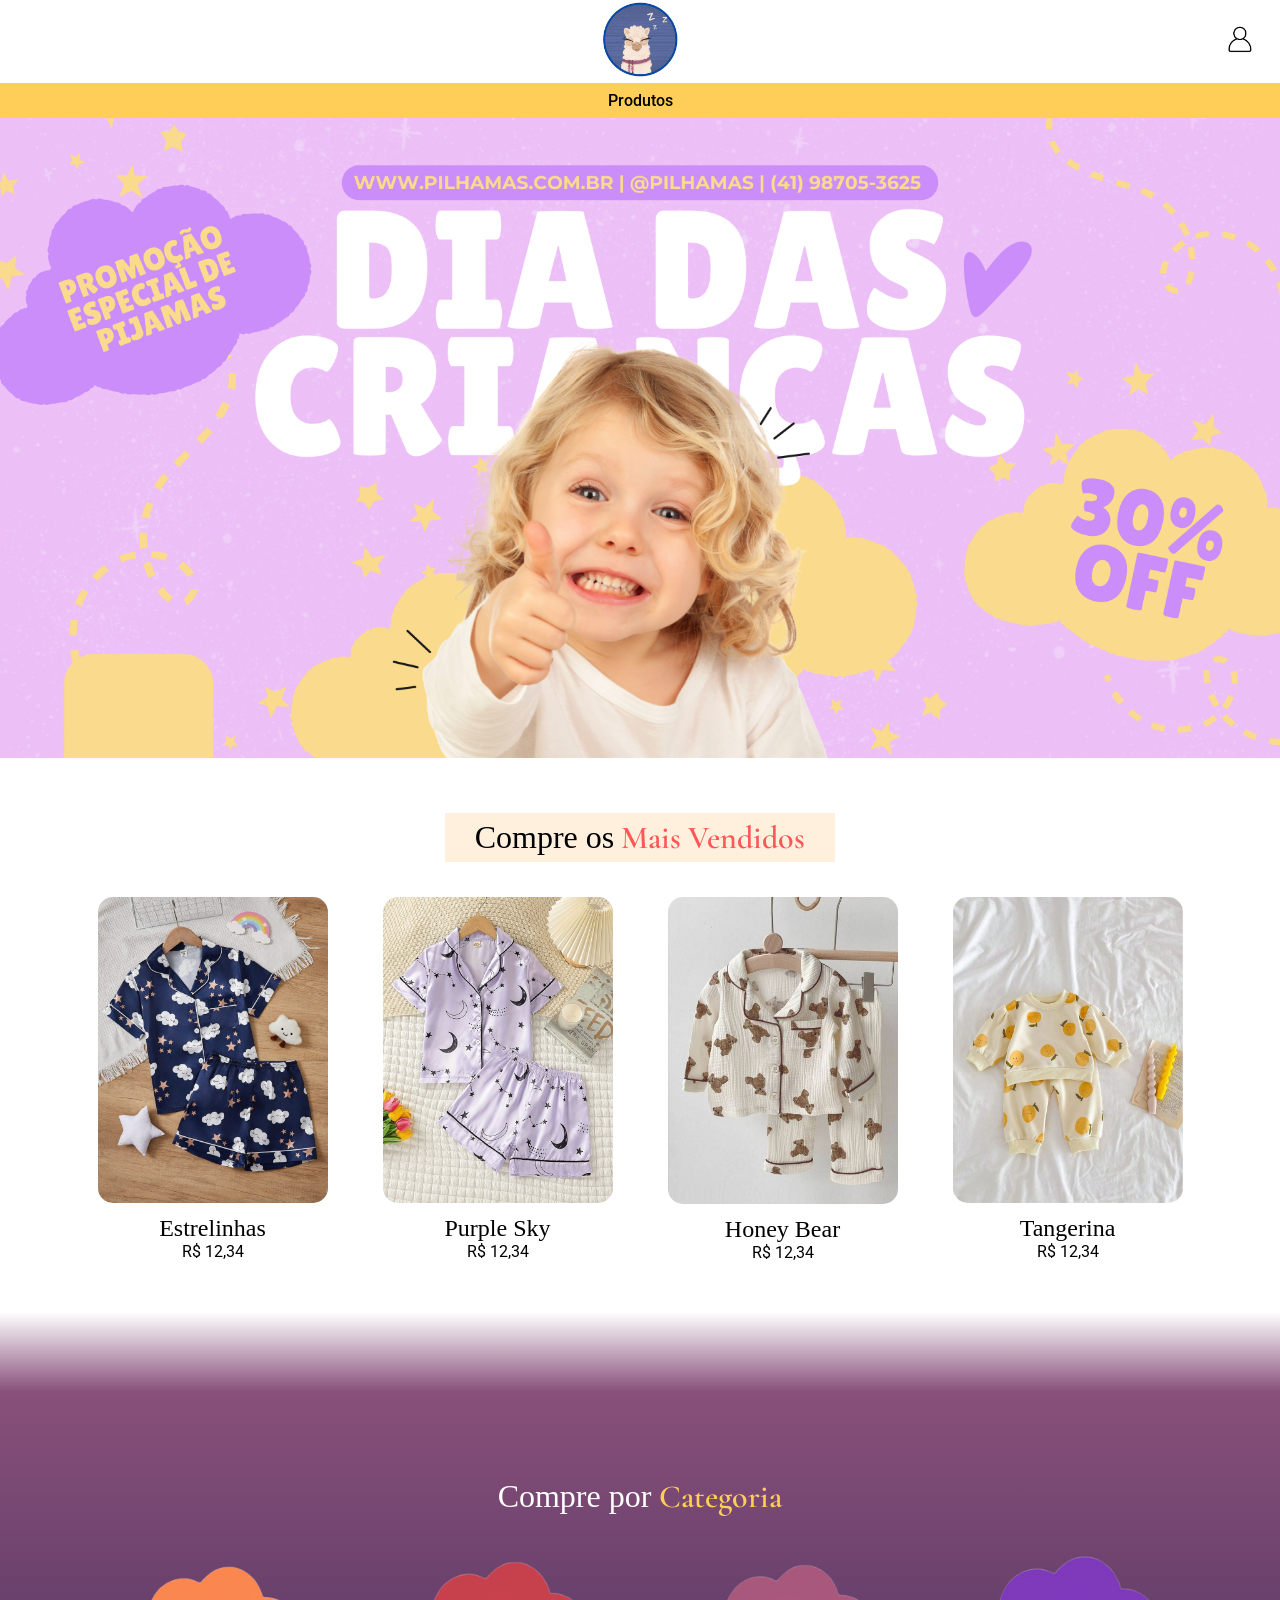
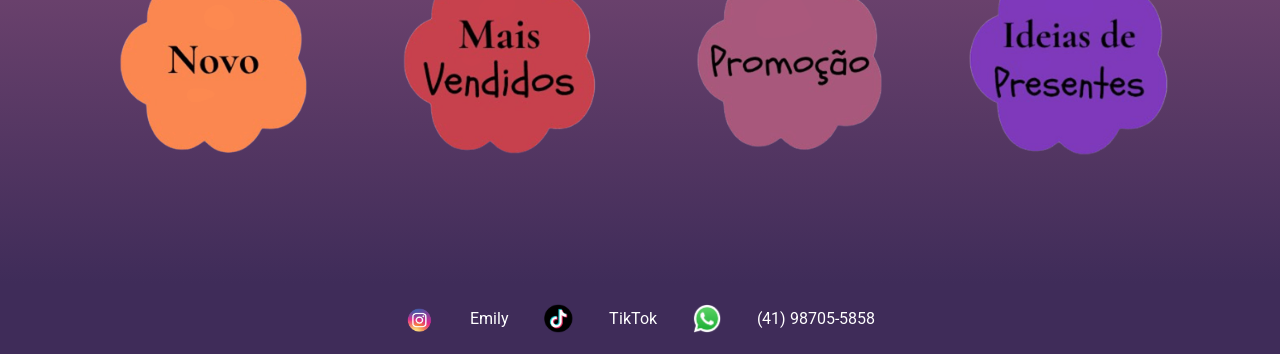
<file: index.html>
<!DOCTYPE html>
<html lang="pt-BR">
<head>
    <meta charset="UTF-8">
    <meta name="viewport" content="width=device-width, initial-scale=1.0">
    <title>Pilhamas</title> <!-- nome da pag-->
    <link rel="stylesheet" href="style.css"> <!-- linkagem com o css-->
    <link rel="preconnect" href="https://fonts.google.com/"> <!-- fonte-->
</head>
<body>
    <header class="header">
        <div class="esquerda"></div> <!-- só para criar um espaço vaizio para usar no display grid-->
        <div class="logo">
            <a href="index.html"><img src="imagens/logo.png" alt="logo"></a><!-- logo principal-->
        </div>
        <div class="icones"> <!-- login-->
            <a href="cadastro.html"><img src="imagens/perfil.png" alt="perfil"></a>
        </div>
    </header>

    <main>
        <nav class="navbar"> <!-- Barra de navegação-->
            <a href="produtos.html">Produtos</a><!-- links para as abas-->
        </nav>
        <div class="banner">
            <img src="imagens/banner30des.png" alt="banner"> <!-- banner-->
        </div>

        <section class="bloco-mais-vendidos">
            <h2 class="compre">Compre os<span class="vendido-categoria"> Mais Vendidos</span></h2> <!-- titulo dos mais vendidos-->

            <div class="sesao"><!-- produtos-->
                <div class="produtos">
                    <img src="pijamas/pi1.jpg" alt="pijama 1">
                    <p class="nome-produto">Estrelinhas</p>
                    <p class="valor-produto">R$ 12,34</p>
                </div>
                <div class="produtos">
                    <img src="pijamas/pi2.jpg" alt="pijama 2">
                    <p class="nome-produto">purple sky</p>
                    <p class="valor-produto">R$ 12,34</p>
                </div>
                <div class="produtos">
                    <img src="pijamas/pi3.jpg" alt="pijama 3">
                    <p class="nome-produto">honey bear</p>
                    <p class="valor-produto">R$ 12,34</p>
                </div>
                <div class="produtos">
                    <img src="pijamas/pi4.jpg" alt="pijama 4">
                    <p class="nome-produto">Tangerina</p>
                    <p class="valor-produto">R$ 12,34</p>
                </div>
            </div>
        </section>
        <div class="branco"></div> <!-- para criar um degrade de branco para roxo-->

        <section class="bloco-categorias"><!-- categorias-->
            <h2 class="comprec">Compre por <span class="vendido-cat">Categoria</span></h2>
            <div class="sesao">
                <div class="produtos">
                    <img src="imagens/categoria/novo.png">
                </div>
                <div class="produtos">
                    <img src="imagens/categoria/mais-vendidos.png">
                </div>
                <div class="produtos">
                    <img src="imagens/categoria/promocao.png">
                </div>
                <div class="produtos">
                    <img src="imagens/categoria/ideias.png">
                </div>
            </div>
        </section>
    </main>

    <footer class="footer">
        <div class="contatos">
            <a href="https://www.instagram.com/0_._aslan_._0//" class="contatos"> <!-- link para direcionamento para a conta do instagram-->
                <img src="imagens/contato/insta.png" alt="Instagram">
                Emily
            </a>
            <a href="https://www.tiktok.com" class="contatos"> <!-- link para direcionamento para a conta do tiktok-->
                <img src="imagens/contato/tiktok.png" alt="TikTok">
                TikTok
            </a>
            <a href="https://wa.me/5541987055858" class="contatos"> <!-- link para direcionamento para a conta do whats -->
                <img src="imagens/contato/whats.png" alt="WhatsApp">
                (41) 98705-5858
            </a>
        </div>
    </footer>
    <script src="script.js"></script>
</body>
</html>
</file>
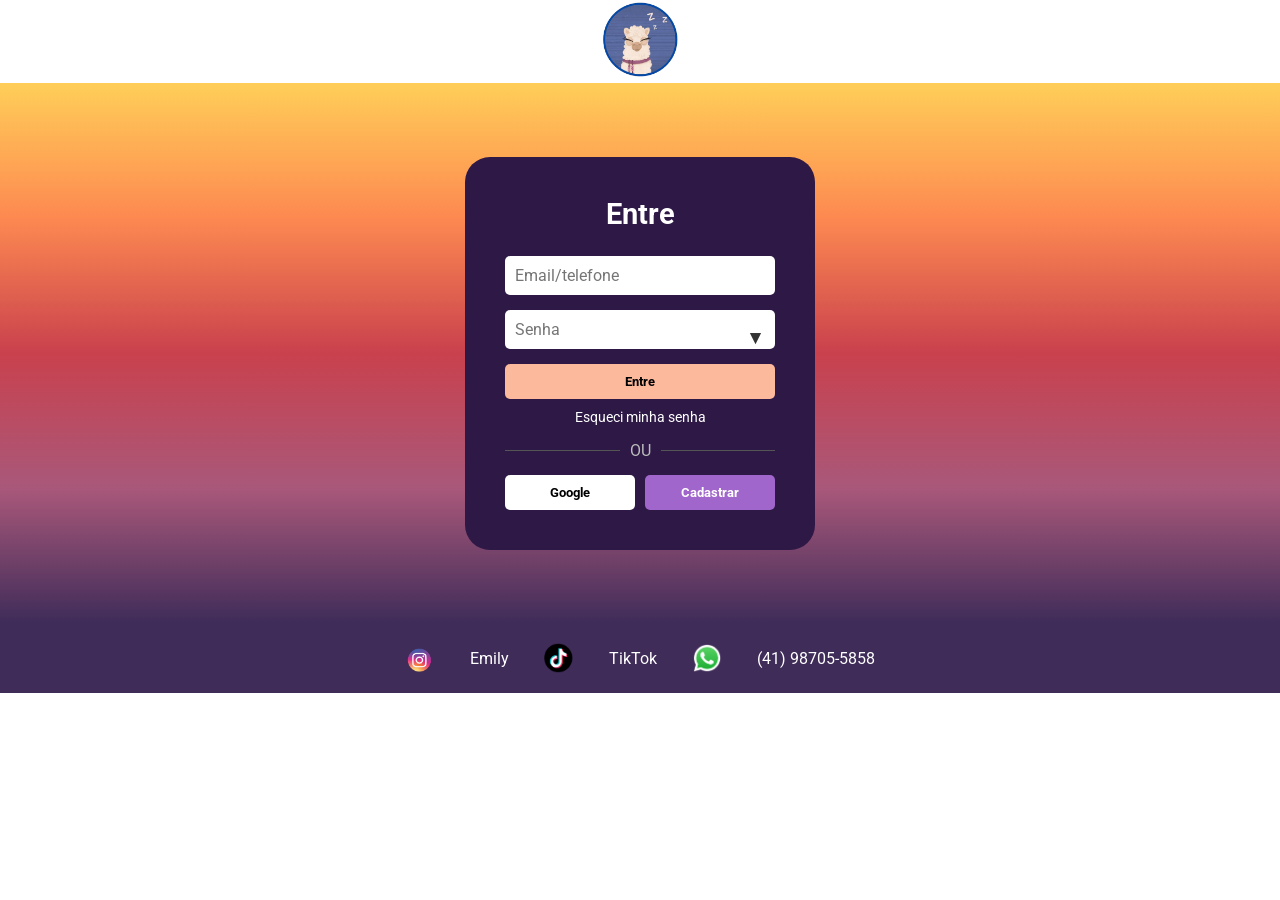
<file: cadastro.html>
<!DOCTYPE html>
<html lang="pr-BR">
<head>
    <meta charset="UTF-8">
    <meta name="viewport" content="width=device-width, initial-scale=1.0">
    <title>Cadastro</title> <!-- nome da pag-->
    <link rel="stylesheet" href="style.css"> <!-- linkagem com o css-->
    <link rel="preconnect" href="https://fonts.google.com/"> <!-- fonte-->
</head>
<body>
    <header class="header">
        <div class="esquerda"></div> <!-- só para criar um espaço vaizio para usar no display grid-->
        <div class="logo">
            <a href="index.html"><img src="imagens/logo.png" alt="logo"></a><!-- logo principal-->
        </div>
        <div class="icones"> <!-- nessa pag é inutil-->
        </div>
    </header>
    <main>
        <section class="login"> <!-- cria o quadrado grande do login (fundo)-->
            <div class="caixa-login"> <!-- cria o quadrado no qual vai ficar o conteúdo dentro-->
                <h2 class="titulo-login">Entre</h2> <!-- titulo principal da página -->
                <form action="#" method="post" class="formulario-login"> <!-- formulários (onde vai colocar a senha e o email)-->
                    <input type="text" name="username" placeholder="Email/telefone" required> <!-- caixa do email e telefone-->
                    <div class="senha">
                        <input type="password" name="password" placeholder="Senha" required><!-- caixa da senha-->
                        <span class="icone-aparecer">&#9660;</span> <!-- icone para mostrar a senha -->
                    </div>
                    <button type="submit" class="botao-login">Entre</button> <!-- botão para enviar os dados (entrar na conta)-->
                    <form action="#" method="post" class="formulario-login" onsubmit="alert('Login enviado!')">

                </form>
                <a href="#" class="esqueci-senha">Esqueci minha senha</a> <!-- link para direcionar na pag de esquecia a senha-->

                <div class="separador">
                    <hr><!--linha horizontal-->
                    <span>OU</span><!--deixa no meio-->
                    <hr> 
                </div>
                <div class="google-login">
                <button class="botao-google"> <!-- botão para logar com a conta do google-->
                    Google
                </button>
                <button class="botao-cadastro">Cadastrar</button><!-- para ir para a pag do cadastro-->
            </div>
            </div>
        </section>
    </main>
    <footer class="footer">
        <div class="contatos">
            <a href="https://www.instagram.com/0_._aslan_._0//" class="contatos"> <!-- link para direcionamento para a conta do instagram-->
                <img src="imagens/contato/insta.png" alt="Instagram">
                Emily
            </a>
            <a href="https://www.tiktok.com" class="contatos"> <!-- link para direcionamento para a conta do tiktok-->
                <img src="imagens/contato/tiktok.png" alt="TikTok">
                TikTok
            </a>
            <a href="https://wa.me/5541987055858" class="contatos"> <!-- link para direcionamento para a conta do whats -->
                <img src="imagens/contato/whats.png" alt="WhatsApp">
                (41) 98705-5858
            </a>
        </div>
    </footer>
    <script src="script.js"></script>
</body>
</html>
</file>
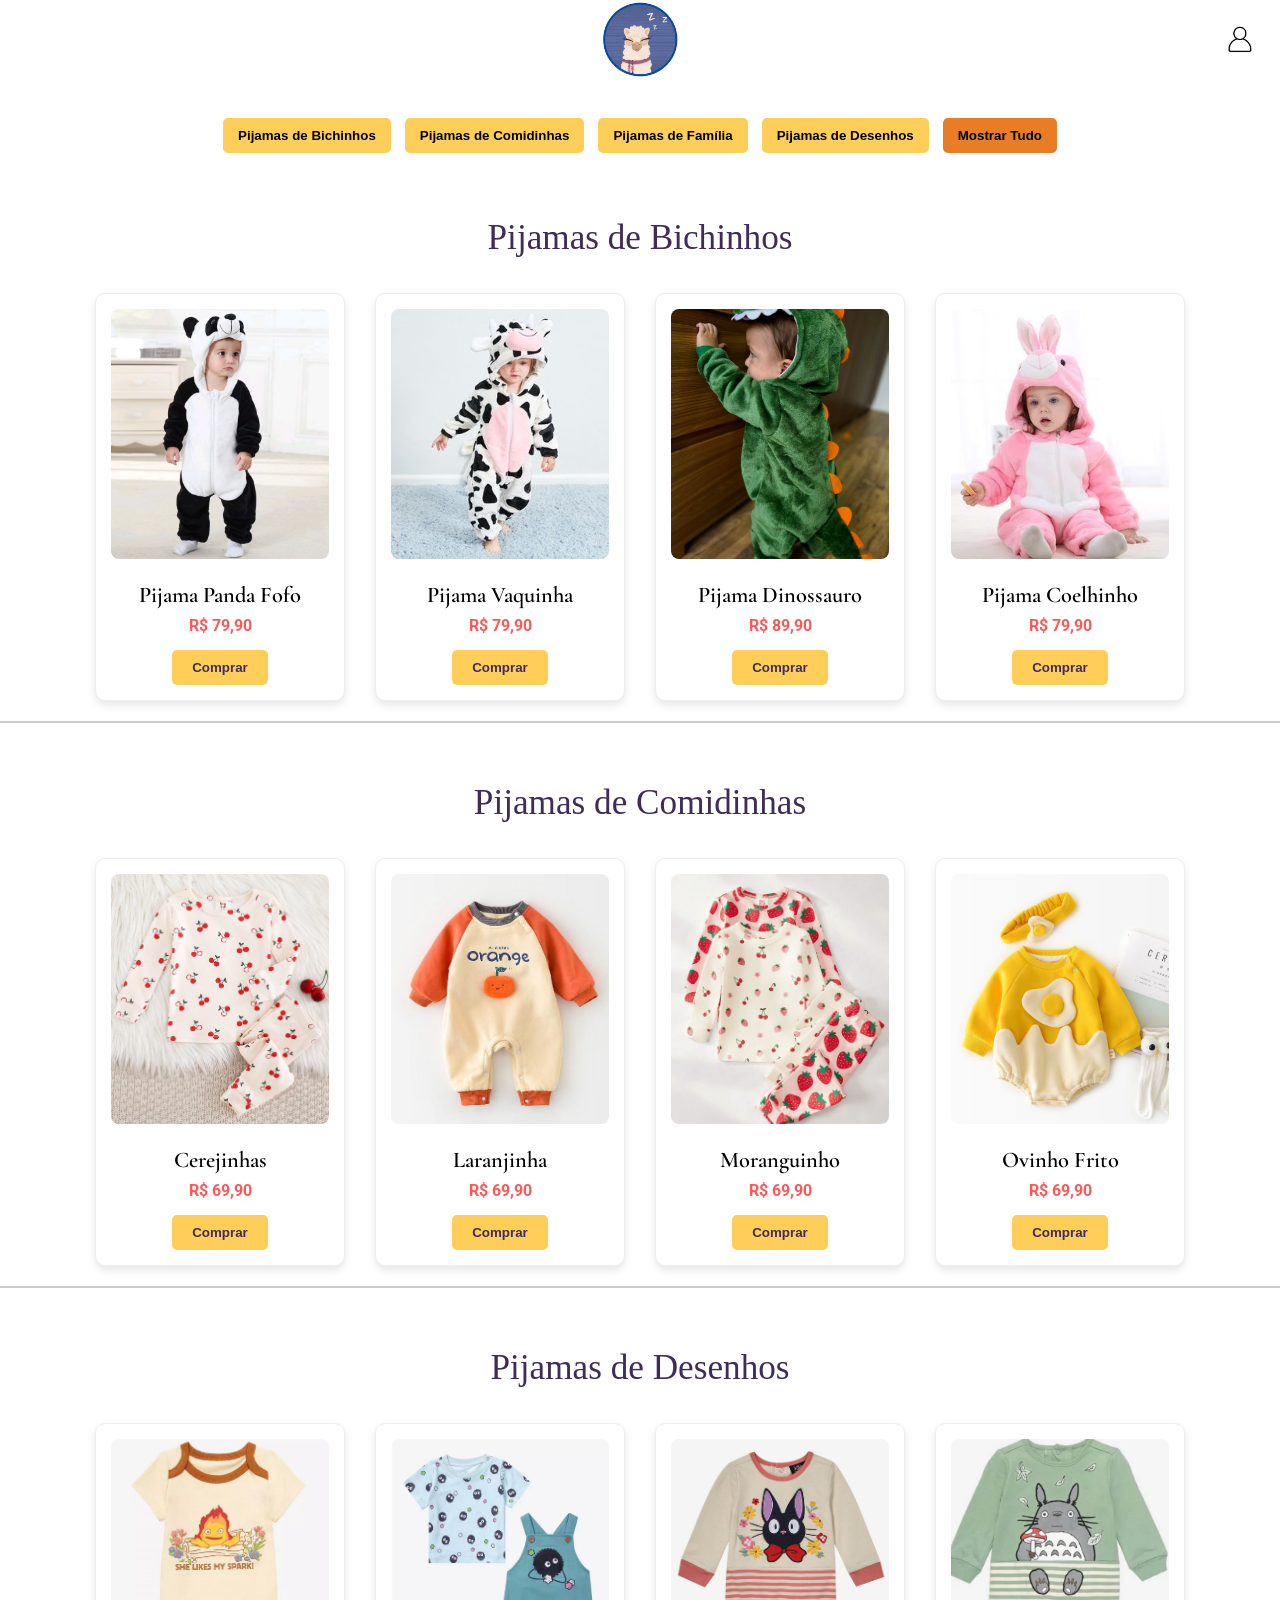
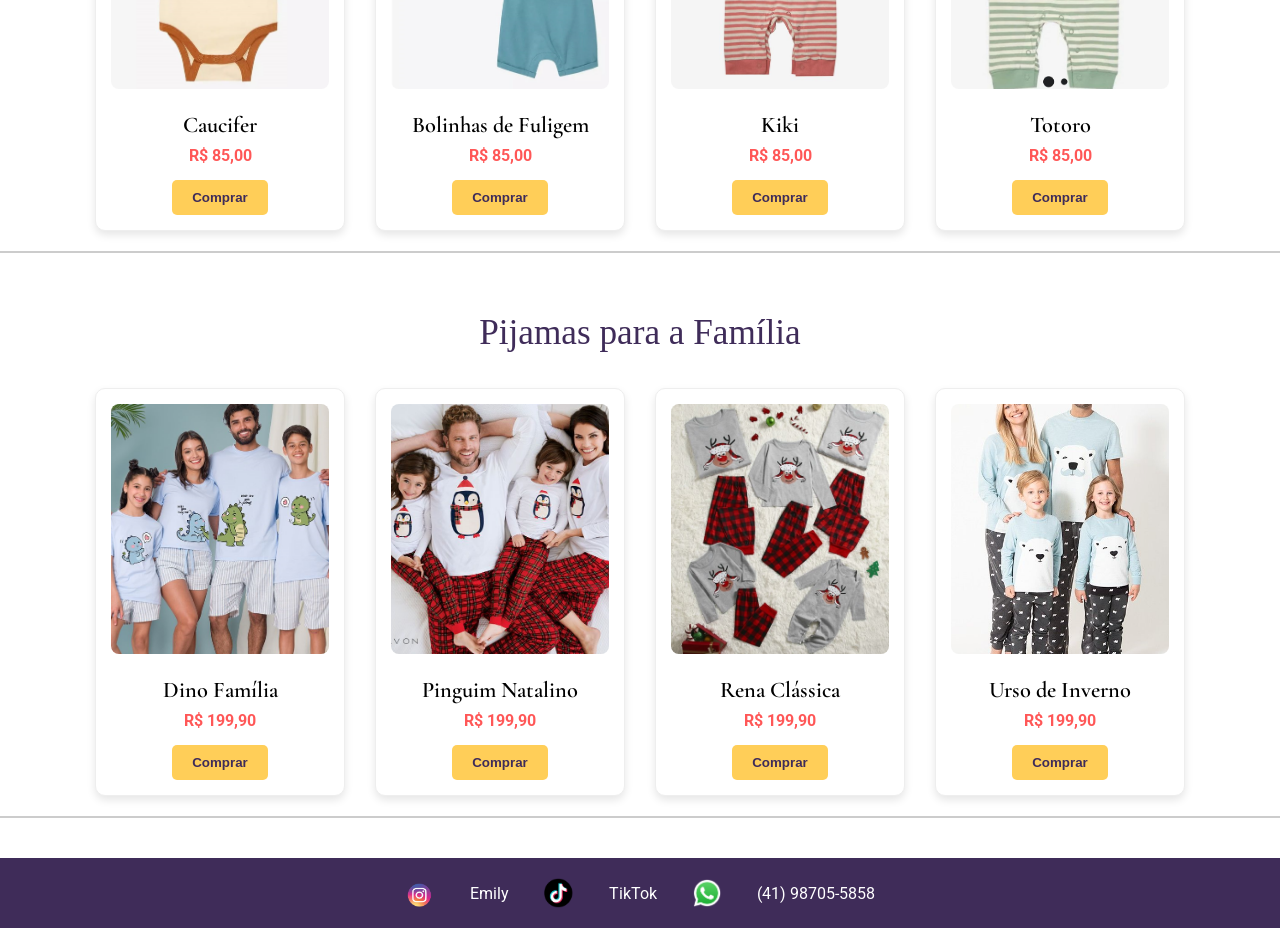
<file: produtos.html>
<!DOCTYPE html>
<html lang="pr-BR">
<head>
    <meta chatset="UTF-8">
    <meta name="viewport" content="width=device-width, initial-scale=1.0">
    <title>Produtos Pilhamas</title> <!-- nome da pag-->
    <link rel="stylesheet" href="style.css"> <!-- linkagem om o css-->
    <link rel="preconnect" href="https://fonts.google.com/"> <!-- fontes-->
</head>

<body>
    <header class="header">
        <div class="esquerda"></div> <!-- só para criar um espaço vaizio para usar no display grid-->
        <div class="logo">
            <a href="index.html"><img src="imagens/logo.png" alt="logo"></a><!-- logo principal-->
        </div>
        <div class="icones"> <!-- login-->
            <a href="cadastro.html"><img src="imagens/perfil.png" alt="perfil"></a>
        </div>
    </header>

    <main>
        <section class="categoria-produtos" id="categoria-bichinhos"> <!-- seção de bichinhos-->
            <h2 class="titulo-categoria">Pijamas de Bichinhos</h2> <!-- nome da categoria-->
            <div class="linha-produtos">
                <div class="produto">
                    <img src="pijamas/pijama do produto/panda.jpg" alt="pijama de panda"><!-- imagem-->
                    <h3>Pijama Panda Fofo</h3> <!-- nome do produto-->
                    <p class="valor">R$ 79,90</p> <!-- valor-->
                    <button class="botao-comprar">Comprar</button> <!-- botão de comprar-->
                </div>
                <div class="produto">
                    <img src="pijamas/pijama do produto/vaca.jpg" alt="pjama de vaca"> <!-- imagem-->
                    <h3>Pijama Vaquinha</h3> <!-- nome do produto-->
                    <p class="valor">R$ 79,90</p> <!-- valor-->
                    <button class="botao-comprar">Comprar</button> <!-- botão de comprar-->
                </div>

                <div class="produto">
                    <img src="pijamas/pijama do produto/dino.jpg" alt="pjama de dinossauro"> <!-- imagem-->
                    <h3>Pijama Dinossauro</h3> <!-- nome do produto-->
                    <p class="valor">R$ 89,90</p> <!-- valor-->
                    <button class="botao-comprar">Comprar</button> <!-- botão de comprar-->
                </div>

                <div class="produto">
                    <img src="pijamas/pijama do produto/coelho.jpg" alt="pjama de coelho"> <!-- imagem-->
                    <h3>Pijama Coelhinho</h3> <!-- nome do produto-->
                    <p class="valor">R$ 79,90</p> <!-- valor-->
                    <button class="botao-comprar">Comprar</button> <!-- botão de comprar-->
                </div>
            </div>
        </section>

        <section class="categoria-produtos" id="categoria-comidinhas"> <!-- seção de comidas-->
            <h2 class="titulo-categoria">Pijamas de Comidinhas</h2> <!-- título da categoria-->
            <div class="linha-produtos">
                <div class="produto">
                    <img src="pijamas/comidas/cereja.png" alt="pijama de cereja"> <!-- imagem-->
                    <h3>Cerejinhas</h3> <!-- nome do produto-->
                    <p class="valor">R$ 69,90</p> <!-- valor-->
                    <button class="botao-comprar">Comprar</button> <!-- botão de comprar-->
                </div>
                <div class="produto">
                    <img src="pijamas/comidas/laranja.png" alt="pjama de laranja"> <!-- imagem-->
                    <h3>Laranjinha</h3> <!-- nome do produto-->
                    <p class="valor">R$ 69,90</p> <!-- valor-->
                    <button class="botao-comprar">Comprar</button> <!-- botão de comprar-->
                </div>
                <div class="produto">
                    <img src="pijamas/comidas/morango.png" alt="pjama de morango"> <!-- imagem-->
                    <h3>Moranguinho</h3> <!-- nome do produto-->
                    <p class="valor">R$ 69,90</p> <!-- valor-->
                    <button class="botao-comprar">Comprar</button> <!-- botão de comprar-->
                </div>
                <div class="produto">
                    <img src="pijamas/comidas/ovo.png" alt="pjama de ovo frito"> <!-- imagem-->
                    <h3>Ovinho Frito</h3> <!-- nome do produto-->
                    <p class="valor">R$ 69,90</p> <!-- valor-->
                    <button class="botao-comprar">Comprar</button> <!-- botão de comprar-->
                </div>
            </div>
        </section>

        <section class="categoria-produtos" id="categoria-desenhos"> <!-- seção de desenho animado-->
            <h2 class="titulo-categoria">Pijamas de Desenhos</h2> <!-- título da categoria-->
            <div class="linha-produtos">
                <div class="produto">
                    <img src="pijamas/desenho/caucifer.png" alt="pijama caucifer"> <!-- imagem-->
                    <h3>Caucifer</h3> <!-- nome do produto-->
                    <p class="valor">R$ 85,00</p> <!-- valor-->
                    <button class="botao-comprar">Comprar</button> <!-- botão de comprar-->
                </div>
                <div class="produto">
                    <img src="pijamas/desenho/fuligem.png" alt="pjama fuligem"> <!-- imagem-->
                    <h3>Bolinhas de Fuligem</h3> <!-- nome do produto-->
                    <p class="valor">R$ 85,00</p> <!-- valor-->
                    <button class="botao-comprar">Comprar</button> <!-- botão de comprar-->
                </div>
                <div class="produto">
                    <img src="pijamas/desenho/kiki.png" alt="pjama da Kiki"> <!-- imagem-->
                    <h3>Kiki</h3> <!-- nome do produto-->
                    <p class="valor">R$ 85,00</p> <!-- valor-->
                    <button class="botao-comprar">Comprar</button> <!-- botão de comprar-->
                </div>
                <div class="produto">
                    <img src="pijamas/desenho/totoro.png" alt="pjama do Totoro"> <!-- imagem-->
                    <h3>Totoro</h3> <!-- nome do produto-->
                    <p class="valor">R$ 85,00</p> <!-- valor-->
                    <button class="botao-comprar">Comprar</button> <!-- botão de comprar-->
                </div>
            </div>
        </section>

        <section class="categoria-produtos" id="categoria-familia"> <!-- pijamas para a familia toda -->
            <h2 class="titulo-categoria">Pijamas para a Família</h2> <!-- título da categoria-->
            <div class="linha-produtos">
                <div class="produto">
                    <img src="pijamas/familia/dino.png" alt="pijama de dino em familia"> <!-- imagem-->
                    <h3>Dino Família</h3> <!-- nome do produto-->
                    <p class="valor">R$ 199,90</p> <!-- valor-->
                    <button class="botao-comprar">Comprar</button> <!-- botão de comprar-->
                </div>
                <div class="produto">
                    <img src="pijamas/familia/pinguim.png" alt="pijama de pinguim"> <!-- imagem-->
                    <h3>Pinguim Natalino</h3> <!-- nome do produto-->
                    <p class="valor">R$ 199,90</p> <!-- valor-->
                    <button class="botao-comprar">Comprar</button> <!-- botão de comprar-->
                </div>
                <div class="produto">
                    <img src="pijamas/familia/rena.png" alt="pijama de rena"> <!-- imagem-->
                    <h3>Rena Clássica</h3> <!-- nome do produto-->
                    <p class="valor">R$ 199,90</p> <!-- valor-->
                    <button class="botao-comprar">Comprar</button> <!-- botão de comprar-->
                </div>
                <div class="produto">
                    <img src="pijamas/familia/urso.png" alt="pijama de urso"> <!-- imagem-->
                    <h3>Urso de Inverno</h3> <!-- nome do produto-->
                    <p class="valor">R$ 199,90</p> <!-- valor-->
                    <button class="botao-comprar">Comprar</button> <!-- botão de comprar-->
                </div>
            </div>
        </section>
        </main>

    <footer class="footer">
        <div class="contatos">
            <a href="https://www.instagram.com/0_._aslan_._0//" class="contatos"> <!-- link para direcionamento para a conta do instagram-->
                <img src="imagens/contato/insta.png" alt="Instagram">
                Emily
            </a>
            <a href="https://www.tiktok.com" class="contatos"> <!-- link para direcionamento para a conta do tiktok-->
                <img src="imagens/contato/tiktok.png" alt="TikTok">
                TikTok
            </a>
            <a href="https://wa.me/5541987055858" class="contatos"> <!-- link para direcionamento para a conta do whats -->
                <img src="imagens/contato/whats.png" alt="WhatsApp">
                (41) 98705-5858
            </a>
        </div>
    </footer>
    <script src="script.js"></script>
</body>
</html>
</file>
<file: style.css>
@import url('https://fonts.googleapis.com/css2?family=Cormorant+Garamond:ital,wght@0,300..700;1,300..700&family=Roboto:ital,wght@0,100..900;1,100..900&family=Schoolbell&display=swap'); /* importa fontes externas do Google Fonts */
* {
    margin: 0; /* zera a margem externa do elemento */
    padding: 0; /* zera o espaçamento interno do elemento */
    box-sizing: border-box; /* muda a forma como o tamanho do elemento é calculado */
}

body{
    font-family: 'Roboto'; /* define a fonte usada no texto */
    background-color: #ffffff; /* define a cor de fundo */
    color: #000000; /* define a cor do texto */
}



.header{
    display: grid; /* grid faz com q seja uma "tabela"*/ 
    grid-template-columns: 1fr auto 1fr;
    align-items: center;/*alinha vferticalmente*/ 
    padding: 2px 20px; /* espaçamento interno do elemento */
}
.header .logo{ 
    display: flex; /* define o modelo de exibição */
    justify-content: center; /* controla o alinhamento horizontal (para o centro)*/
}
.header .logo img{ /*logo do pilhamas*/
    height: 75px; /* define a altura */
}
.header .icones{
    display: flex; /* define o modelo de exibição */
    justify-content: flex-end; /* controla o alinhamento horizontal (para o centro) */
}
.header .icones img { /*carrinho e perfil*/
    margin-left: 15px; /* define a margem esquerda */
    cursor: pointer; /* muda o tipo do cursor (mouse => mãozinha) */
    width: 40px; /* define a largura */
}



.navbar{
    background-color: #ffce58; /* cor de fundo */
    display: flex; /* define o modelo de exibição */
    justify-content: center; /* controla o alinhamento horizontal  */
    gap: 20px; /* espaço entre itens */
    padding: 3px 0px; /* espaçamento interno do elemento */
    width: 100%; /* define a largura */
}
.navbar a{
    font-family: 'roboto'; /*  a fonte usada no texto */
    text-decoration: none; /* tira o sublinhado, riscado etc. */
    color: #000000; /* cor do texto */
    font-weight: 500; /* define a espessura (negrito ou não) da fonte */
    transition: color 0.3s; /* adiciona uma transição suave em animações */
    padding: 5px 10px; /* espaçamento interno do elemento */
    border-radius: 10px; /* arredonda os cantos */
}
.navbar a:hover {
    color: #000; /* cor do texto */
    background-color: #e87d25; /* cor de fundo */
    transform: scale(1.05); /* aplica transformação de aumentar quando passa o mouse */
}



/*banner principal*/
.banner img{
    width: 100%; /* define a largura */
    max-width: 100%; /*tlargura maxima*/
    height: auto; /* altura */
    display: block; /* define o modelo de exibição */
}



.bloco-mais-vendidos{
    text-align: center; /* alinha o texto  */
    margin: 30px 0; /* define a margem externa do elemento */
}
.compre{
    background-color: #fff0de; /* cor de fundo */
    font-family: "Schoolbell"; /* fonte usada no texto */
    font-weight: 400; /* define a espessura da fonte */
    font-size: 2rem; /* define o tamanho da fonte */
    margin-block: 25px;
    display: inline-block; /* modelo de exibição  */
    padding: 5px 30px; /* espaçamento interno do elemento */
}
.vendido-categoria{
    color: #ff5757; /* cor do texto */
    font-family: "cormorant garamond"; /* define a fonte  */
    font-weight: 600; /* define a espessura da fonte */
    font-size: 2rem; /* define o tamanho da fonte */
}
.sesao{
    display: flex; /* define o modelo de exibição */
    justify-content: center; /* controla o alinhamento horizontal (centro) */
    flex-wrap: wrap;/*quebra a linha se nn tiver espaço*/
    gap:35px; /*da o espaço entre os itens*/ 
    margin-bottom: 40px; /* define a margem inferior */
}
.produtos{
    text-align: center; /* alinha o texto (centro) */
    width: 250px; /* define a largura */
    padding: 10px; /* define o espaçamento interno do elemento */
    transition: transform 0.3s ease; /* adiciona uma transição suave em animações */
}
.produtos:hover {
    transform: scale(1.05); /* aplica transformação de aumentar */
}
.produtos img{
    width: 100%; /* define a largura */
    border-radius: 15px; /* arredonda os cantos */
}
.nome-produto{
    margin-top: 8px; /* define a margem superior */
    font-family: "Schoolbell"; /* fonte usada no texto */
    font-weight: 400; /* define a espessura da fonte */
    font-size: 1.5rem; /* define o tamanho da fonte */
    text-transform: capitalize; /* controla o uso de maiúsculas/minúsculas no texto */
}
.valor-produto{
    font-family: "Roboto"; /* fonte usada no texto */
    font-weight: 400; /* define a espessura da fonte */
}



.branco{
    height: 80px; /* define a altura */
    background: linear-gradient(to bottom, #ffffff, #88507a); /* define fundo (gradiente antes de entrar nas categorias)*/
}


.bloco-categorias{
    background: linear-gradient(to bottom, #88507a, #3f2c59); /* define fundo (gradiente nas categorias) */
    text-align: center; /* alinha o texto (centro) */
    padding: 60px 0; /* define o espaçamento interno do elemento */
    color: white; /* cor do texto */
}
.comprec{
    font-family: "Schoolbell"; /* fonte usada no texto */
    font-weight: 400; /* define a espessura da fonte */
    font-size: 2rem; /* tamanho da fonte */
    margin-block: 25px;
}
.vendido-cat{
    color: #ffce58; /* cor do texto */
    font-family: "cormorant garamond"; /* fonte usada no texto */
    font-weight: 600; /* define a espessura da fonte */
    font-size: 2rem; /* tamanho da fonte */
}



.footer{
    background-color: #3f2c59; /* cor de fundo */
    text-align: center; /* alinha o texto (centro) */
    padding: 20px; /* define o espaçamento interno do elemento */
}
.footer .contatos{
  display: flex; /* define o modelo de exibição */
  justify-content: center; /* controla o alinhamento horizontal */
  align-items: center; /* controla o alinhamento vertical */
  gap: 35px; /* define o espaço entre itens */
  flex-wrap: wrap;
}
.footer a{
    color: #fff; /* cor do texto */
    text-decoration: none; /* tira a decoração do texto */
    font-family: "Roboto"; /* fonte usada no texto */
}
.footer img{
    width: 30px; /* define a largura */
}


/*===================================
                cadastro
===================================*/

.login {
  min-height: 60vh; /* altura mínima do elemento */
  display: flex; /* define o modelo de exibição */
  align-items: center; /* controla o alinhamento vertical */
  justify-content: center; /* controla o alinhamento horizontal */
  background: linear-gradient(to bottom, #ffce58, #fd8951, #c9414d, #a9587a, #3f2c59); /* gradiente do fundo */
  position: relative; /* define o tipo de posicionamento (relative) */
  overflow: hidden; /* controla o que acontece com conteúdo que passa do limite */
}
.caixa-login {
    position: relative; /* define o tipo de posicionamento*/
    z-index: 1; /* controla a ordem de sobreposição dos elementos */
    background-color: #2d1846; /* cor de fundo */
    padding: 40px; /* espaçamento interno do elemento */
    border-radius: 25px; /* arredonda os cantos */
    text-align: center; /* alinha o texto */
    width: 350px; /* define a largura */
    color: #fff; /* cor do texto */
}
.titulo-login {
    font-family: 'Roboto', sans-serif; /* fonte usada no texto */
    font-size: 1.8rem; /* tamanho da fonte */
    margin-bottom: 25px; /* define a margem inferior */
}
.formulario-login input {
    width: 100%; /* define a largura */
    padding: 10px; /* define o espaçamento interno do elemento */
    margin-bottom: 15px; /* define a margem inferior */
    border: none; /* define bordas */
    border-radius: 5px; /* arredonda os cantos */
    font-family: 'Roboto'; /* fonte usada no texto */
    font-size: 1rem; /* tamanho da fonte */
}
.senha {
  position: relative; /* define o tipo de posicionamento */
}
.icone-aparecer {
  position: absolute; /* define o tipo de posicionamento */
  right: 10px;
  top: 50%;
  transform: translateY(-50%); /* aplica transformação girar*/
  cursor: pointer; /* muda o tipo do cursor */
  font-size: 1.2rem; /* tamanho da fonte */
  color: #333; /* cor do texto */
}
.botao-login {
  width: 100%; /* define a largura */
  background-color: #fdb99b; /* cor de fundo */
  color: #000; /* cor do texto */
  border: none; /* tira a borda */
  padding: 10px; /* define o espaçamento interno do elemento */
  border-radius: 5px; /* arredonda os cantos */
  font-weight: bold; /* define a espessura da fonte */
  font-family: 'Roboto'; /* fonte usada no texto */
  cursor: pointer; /* muda o tipo do cursor */
  transition: 0.3s; /* adiciona uma transição suave em animações */
}
.botao-login:hover {
  transform: scale(1.05); /* aplica transformação de aumentar */
  background-color: #ffc5a7; /* cor de fundo */
}
.esqueci-senha {
  display: block; /* define o modelo de exibição  */
  margin: 10px 0; /* define a margem externa do elemento */
  color: #fff; /* cor do texto */
  font-size: 0.9rem; /* tamanho da fonte */
  text-decoration: none; /* tira a decoração */
}
.esqueci-senha:hover {
  text-decoration: underline; /* coloca um sublinhado */
}
.separador {
  display: flex; /* define o modelo de exibição */
  align-items: center; /* controla o alinhamento vertical */
  justify-content: center; /* controla o alinhamento horizontal */
  color: #bbb; /* cor do texto */
  margin: 15px 0; /* define a margem externa do elemento */
  gap: 10px; /* define o espaço entre itens */
}
.separador hr {
  flex: 1;
  border: none ;/* tira a borda */
  border-top: 1px solid #555; /* define apenas a borda superior */
}
.google-login {
  display: flex; /* define o modelo de exibição */
  justify-content: space-between; /* controla o alinhamento horizontal */
  gap: 10px; /* define o espaço entre itens */
}
.botao-google, 
.botao-cadastro {
  flex: 1;
  padding: 10px; /* define o espaçamento interno do elemento */
  border: none; /* tira a borda */
  border-radius: 5px; /* arredonda os cantos */
  font-weight: bold; /* define a espessura da fonte */
  cursor: pointer; /* muda o tipo do cursor */
  font-family: 'Roboto'; /* fonte usada no texto */
  transition: 0.3s; /* adiciona uma transição suave em animações */
}
.botao-google {
  background-color: #fff; /* cor de fundo */
  color: #000; /* cor do texto */
}
.botao-cadastro {
  background-color: #a066cc; /* cor de fundo */
  color: #fff; /* cor do texto */
}
.botao-google:hover,
.botao-cadastro:hover {
  transform: scale(1.05); /* aplica transformação de aumentar  */
}

/* ===================================
        produtos
===================================*/

/* Estilo para cada bloco de categoria */
.categoria-produtos {
    margin: 40px 0; /* define a margem externa do elemento */
    padding: 20px 0; /* define o espaçamento interno do elemento */
    border-bottom: 2px solid #ccc; /* Linha sutil para separar as categorias */
}

.titulo-categoria {
    font-family: "Schoolbell"; /* fonte usada no texto */
    font-weight: 400; /* espessura da fonte */
    font-size: 2.2rem; /* tamanho da fonte */
    color: #3f2c59; /* cor do texto */
    text-align: center; /* alinha o texto (centro) */
    margin-bottom: 30px; /* define a margem inferior */
    padding-bottom: 5px;
}


.linha-produtos {
    display: flex; /* define o modelo de exibição */
    justify-content: center; /* controla o alinhamento horizontal */
    flex-wrap: wrap; /* Permite que os produtos quebrem caso a tela seja menor */
    gap: 30px; /* define o espaço entre itens */
}


.produto {
    text-align: center; /* alinha o texto (centro) */
    width: 250px; /* define a largura */
    padding: 15px; /* espaçamento interno do elemento */
    border: 1px solid #eee; /* define bordas (espessura, estilo, cor) */
    border-radius: 10px; /* arredonda os cantos */
    box-shadow: 0 4px 8px rgba(0, 0, 0, 0.1); /* adiciona uma sombra ao redor do elemento */
    transition: all 0.3s ease; /* adiciona uma transição suave em animações */
    background-color: #fff; /* cor de fundo */
    color: #000; /* cor do texto */
}

.produto:hover {
    transform: translateY(-5px); /* Efeito de elevação sutil */ 
    box-shadow: 0 8px 16px rgba(0, 0, 0, 0.2); /* adiciona uma sombra ao redor do elemento */
    border-color: #ffce58; /* cor da borda */
}

.produto img {
    width: 100%; /* define a largura */
    height: 250px; /* Altura fixa para todas as imagens */
    object-fit: cover; /* Garante que a imagem preencha sem distorcer, cortando se necessário */
    border-radius: 8px; /* arredonda os cantos */
    margin-bottom: 10px; /* define a margem inferior */
}

.produto h3 {
    font-family: "Cormorant Garamond"; /* fonte usada no texto */
    font-weight: 600; /* espessura da fonte */
    font-size: 1.4rem; /* tamanho da fonte */
    margin: 8px 0; /* define a margem externa do elemento */
}

.valor {
    font-weight: bold; /* define a espessura da fonte */
    color: #ff5757; /* define a cor do texto */
    margin-bottom: 15px; /* define a margem inferior */
}

.botao-comprar {
    background-color: #ffce58; /* cor de fundo */
    color: #3f2c59; /* cor do texto */
    border: none; /* tira a borda */
    padding: 10px 20px; /* define o espaçamento interno do elemento */
    border-radius: 5px; /* arredonda os cantos */
    font-weight: bold; /* coloca em negrito */
    cursor: pointer; /* muda o tipo do cursor */
    transition: background-color 0.2s; /* adiciona uma transição suave na cor de fundo */
}

.botao-comprar:hover {
    background-color: #e87d25; /* cor de fundo */
    color: #fff; /* cor do texto */
}
</file>
